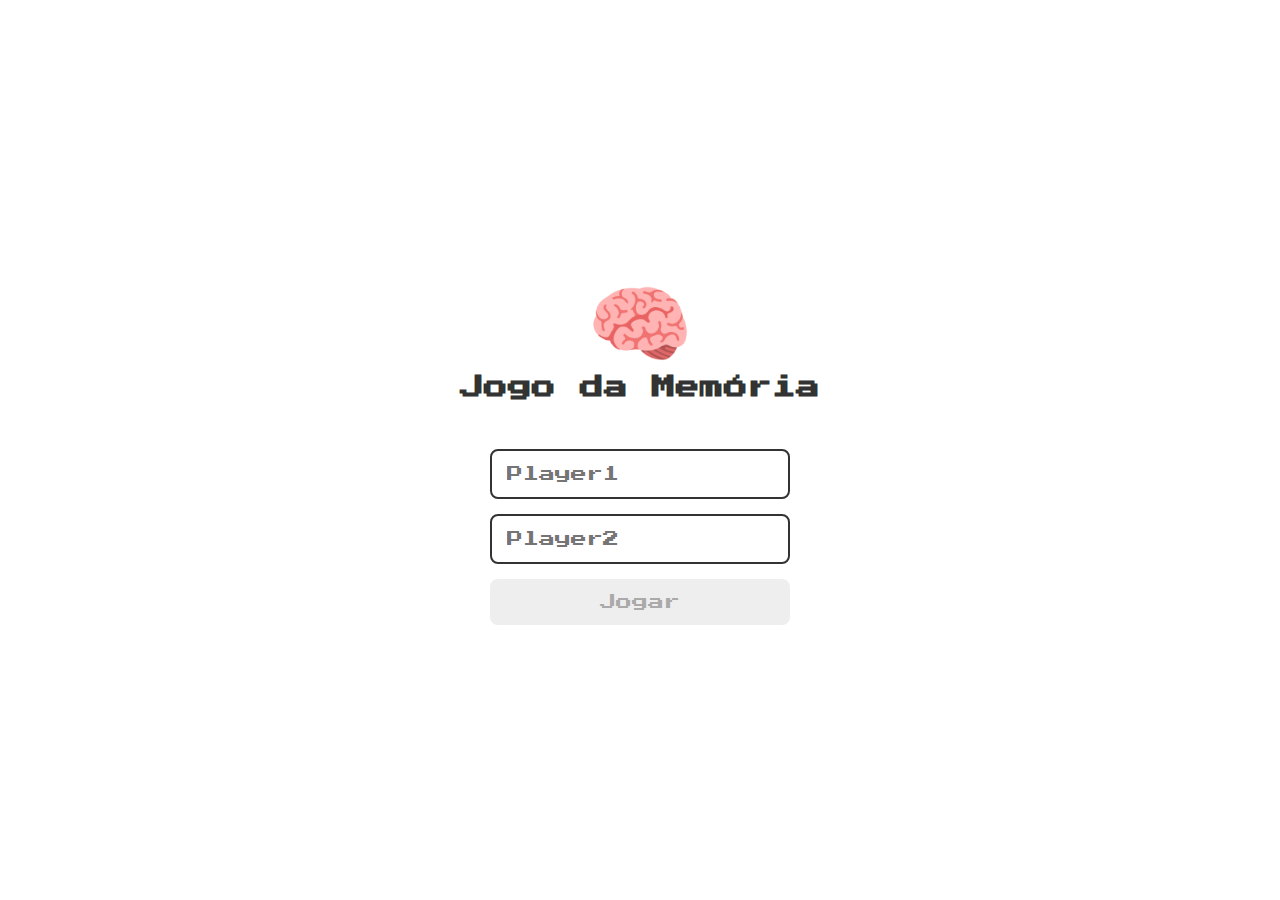
<file: index.html>
<!DOCTYPE html>
<html lang="pt-BR">
<head>
    <meta charset="UTF-8">
    <meta name="viewport" content="width=device-width, initial-scale=1.0">
    <link rel="stylesheet" href="./css/reset.css">
    <link rel="stylesheet" href="./css/login.css">
    <script defer src="./js/login.js"></script>
    <title>Jogo da Memória | Login</title>
</head>
<body>
    <form class="login-form">
      
        <div class="login__header">
            <img src="./images/brain.png" alt="brain icon">
            <h1>Jogo da Memória</h1>
        </div>

        <input type="text" placeholder="Player1"  class="login__input1 player-1">
        <input type="text" placeholder="Player2" class="login__input2 player-2">
        <button type="submit" class="login__button" disabled>Jogar</button>

    </form>
</body>
</html>
</file>
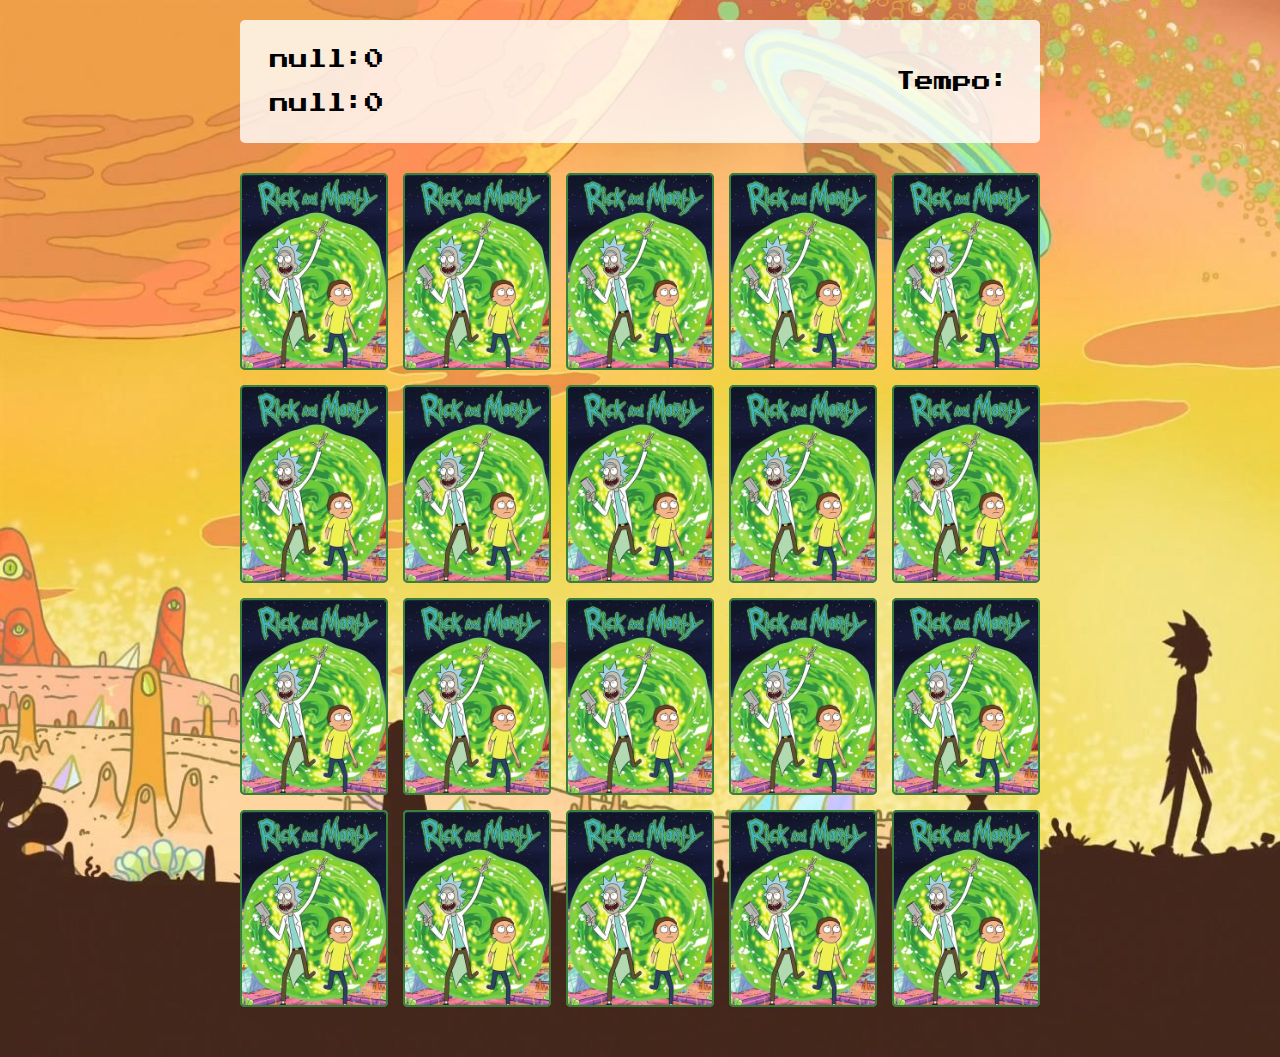
<file: pages/game.html>
<!DOCTYPE html>
<html lang="pt-BR">
<head>
    <meta charset="UTF-8">
    <meta name="viewport" content="width=device-width, initial-scale=1.0">
    <link rel="stylesheet" href="../css/reset.css">
    <link rel="stylesheet" href="../css/game.css">
    <script defer src="../js/game.js"></script>
    <title>Jogo da Memória</title>
</head>
<body>
    <main>
        <header>
            <div>
                <div class="players">
                    <span class="player1"></span>
                    <span class="score__player1"></span>
                </div>
                <div class="players">
                    <span class="player2"></span>
                    <span class="score__player2"></span>
                </div>
            </div>
            <span>Tempo: <span class="timer"></span></span>
        </header>
        <div class="grid"></div>
    </main>
</body>
</html>
</file>
<file: css/login.css>
.login-form {
    align-items: center;
    display: flex;
    flex-direction: column;
    height: 100vh;
    justify-content: center;
}

.login__header {
    align-items: center;
    display: flex;
    flex-direction: column;
    justify-content: center;
    margin-bottom: 50px;
}

.login__header img {
    width: 100px;
}

.login__header h1 {
    color: #333;
    font-size: 1.5em;
}

.login__input1,
.login__input2 {
    border: 2px solid #333;
    border-radius: 8px;
    color: #333;
    font-size: 1em;
    margin-bottom: 15px;
    max-width: 300px;
    width: 100%;
    outline: none;
    padding: 15px;
}

.login__button {
    background-color: #ee665c;
    border-radius: 8px;
    color: #fff;
    cursor: pointer;
    font-size: 1em;
    max-width: 300px;
    padding: 15px;
    width: 100%;
}

.login__button:disabled {
    background-color: #eee;
    color: #aaa;
    cursor: auto;
}
</file>
<file: css/game.css>
main {
    display: flex;
    flex-direction: column;
    width: 100%;
    background-image: url('../images/bg.jpg');
    background-size: cover;
    min-height: 100vh;
    align-items: center;
    justify-content: center;
    padding: 20px 20px 50px;
}

header {
    display: flex;
    align-items: center;
    justify-content: space-between;
    background-color: rgba(255, 255, 255, 0.8);
    max-width: 800px;
    width: 100%;
    padding: 30px;
    margin: 0 0 30px;
    border-radius: 5px;
    font-size: 1.2em;
}

.grid {
    display: grid;
    width: 100%;
    max-width: 800px;
    grid-template-columns: repeat(5, 1fr);
    gap: 15px;
    margin: 0 auto;
}

.card {
    aspect-ratio: 3/4;
    width: 100%;
    border-radius: 5px;
    position: relative;
    transition: all 400ms ease;
    transform-style: preserve-3d;
    background-color: #ccc;
}

.face {
    position: absolute;
    width: 100%;
    height: 100%;
    background-size: cover;
    background-position: center;
    border: 2px solid #39813a;
    border-radius: 5px;
    transition: all 400ms ease;
}

.front {
    transform: rotateY(180deg);
}

.back {
    background-image: url('../images/back.png');
    backface-visibility: hidden;
}

.reveal-card {
    transform: rotateY(180deg);
}

.disabled-card {
    filter: saturate(0);
    opacity: 0.5;
}

.players {
    display: flex;
}

.player1 {
    margin-bottom: 25px;
}
</file>
